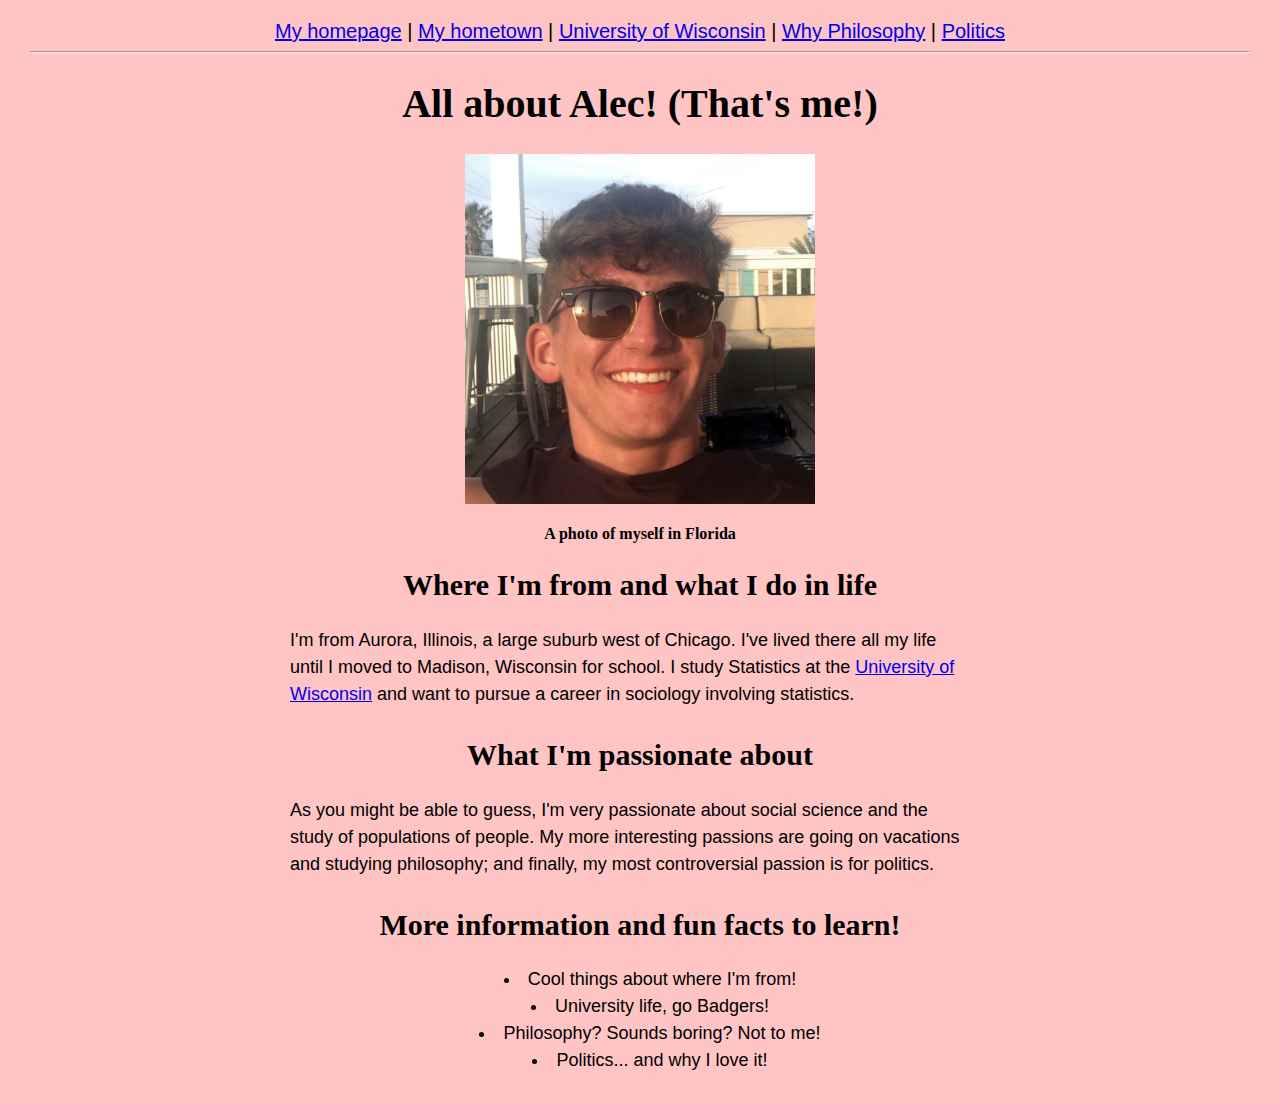
<file: index.html>
<!DOCTYPE html>

<html lang="en">

<head>

  <title>All about Alec!</title>
  <link rel="stylesheet" href="style.css">

</head>

<body>

  <nav>
    <a href="index.html">My homepage</a> |
    <a href="001_aurora.html">My hometown</a> |
    <a href="002_wisconsin.html">University of Wisconsin</a> |
    <a href="004_philosophy.html">Why Philosophy</a> |
    <a href="005_politics.html">Politics</a>
  </nav>
  <hr>

  <h1>All about Alec! (That's me!)</h1>

  <img src="pictureofme.PNG" alt="A headshot of myself" width="350">
  <h4>A photo of myself in Florida</h4>

  <h2>Where I'm from and what I do in life</h2>
	<p>I'm from Aurora, Illinois, a large suburb west of Chicago. 
I've lived there all my life until I moved to Madison, Wisconsin for school. 
I study Statistics at the <a href="https://www.wisc.edu/" target ="_blank">
University of Wisconsin</a> and want to pursue a career in 
sociology involving statistics.</p>

  <h2>What I'm passionate about</h2>
	<p>As you might be able to guess, I'm very passionate about social science 
and the study of populations of people. My more interesting passions are going on vacations
 and studying philosophy; and finally, my most controversial passion is for politics.</p>

  <h2>More information and fun facts to learn!</h2>
	<ul>
	  <li>Cool things about where I'm from!</li>
	  <li>University life, go Badgers!</li>
	  <li>Philosophy? Sounds boring? Not to me!</li>
	  <li>Politics... and why I love it!</li>
	</ul>


</body>

</html>
</file>
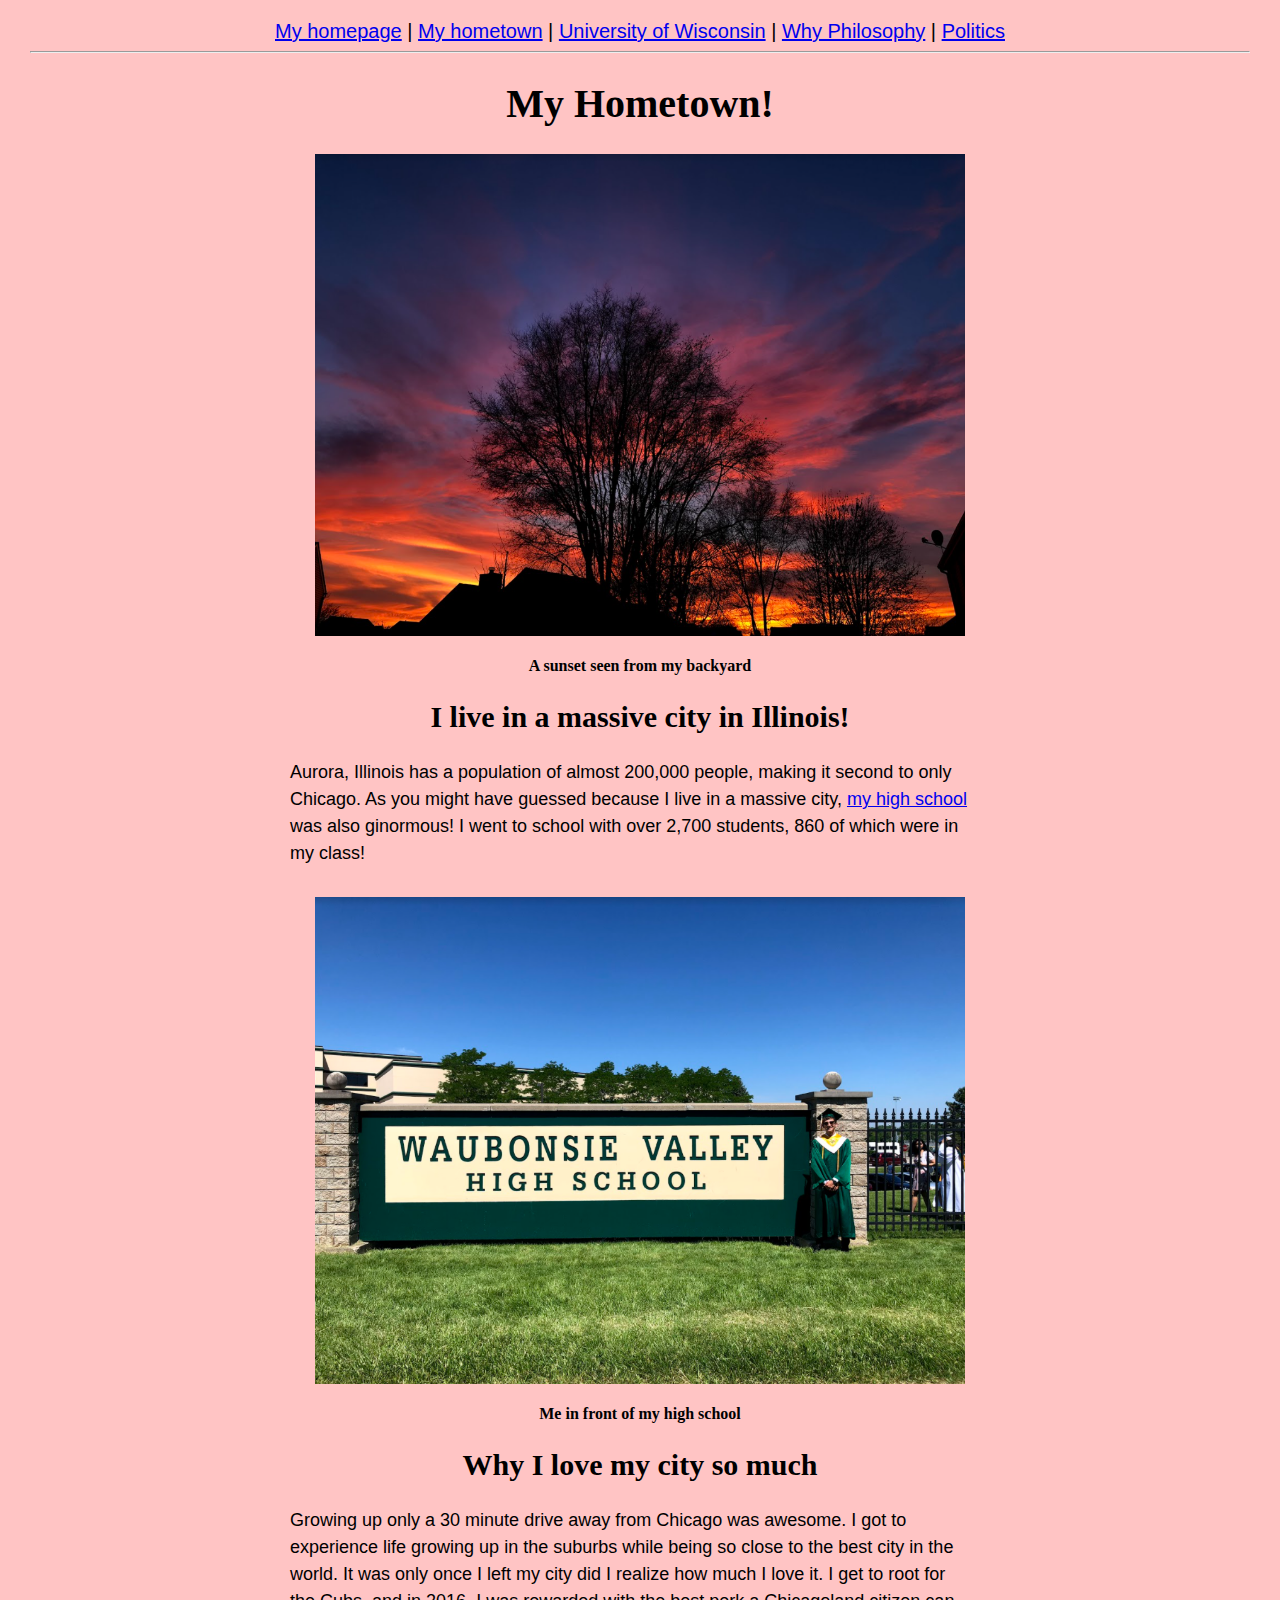
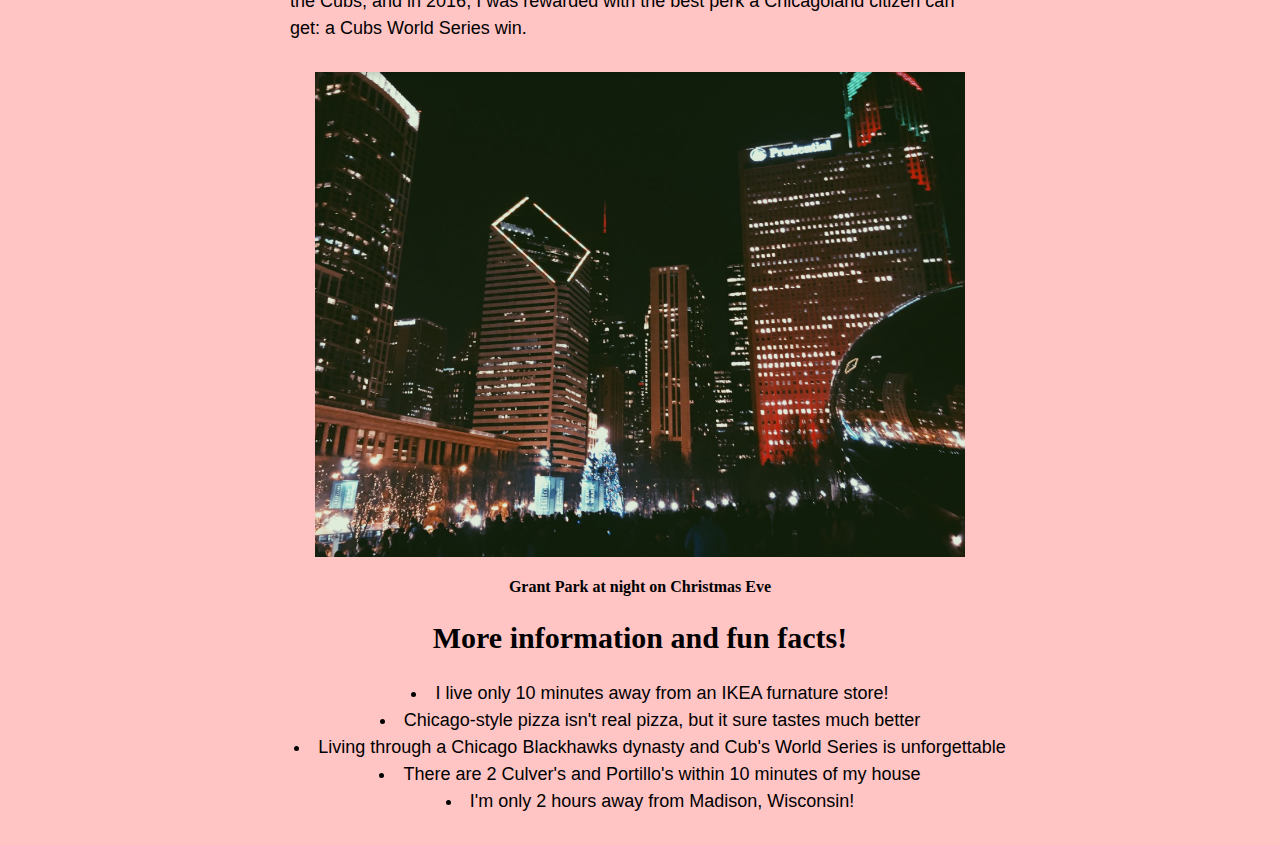
<file: 001_aurora.html>
<!DOCTYPE html>

<html lang="en">

<head>

  <title>My Hometown!</title>
  <link rel="stylesheet" href="style.css">

</head>

<body>

  <nav>
    <a href="index.html">My homepage</a> |
    <a href="001_aurora.html">My hometown</a> |
    <a href="002_wisconsin.html">University of Wisconsin</a> |
    <a href="004_philosophy.html">Why Philosophy</a> |
    <a href="005_politics.html">Politics</a>
  </nav>
  <hr>

  <h1>My Hometown!</h1>

  <img src="sunset.PNG" alt="Beautiful sunset from my backyard" width="650">
  <h4>A sunset seen from my backyard</h4>

  <h2>I live in a massive city in Illinois!</h2>
	<p>Aurora, Illinois has a population of almost 200,000 people, making it second to only Chicago. 
As you might have guessed because I live in a massive city, <a href="http://wvhs.ipsd.org/" target="_blank">
my high school</a>
was also ginormous! I went to school with over 2,700 students, 860 of which were in my class!</p>

  <img src="waubonsie.PNG" alt="A photo of me standing in front of my high school" width="650">
  <h4>Me in front of my high school</h4>

  <h2>Why I love my city so much</h2>
	<p>Growing up only a 30 minute drive away from Chicago was awesome. I got to experience 
life growing up in the suburbs while being so close to the best city in the world. It was only 
once I left my city did I realize how much I love it. I get to root 
for the Cubs, and in 2016, I was rewarded with the best perk a Chicagoland citizen can get: 
a Cubs World Series win.</p>

  <img src="chicago.PNG" alt="a picture of Grant Park at night on Christmas eve" width="650">
  <h4>Grant Park at night on Christmas Eve</h4>

  <h2>More information and fun facts!</h2>
	<ul>
	  <li>I live only 10 minutes away from an IKEA furnature store!</li>
	  <li>Chicago-style pizza isn't real pizza, but it sure tastes much better</li>
	  <li>Living through a Chicago Blackhawks dynasty and Cub's World Series is unforgettable</li>
	  <li>There are 2 Culver's and Portillo's within 10 minutes of my house</li>
	  <li>I'm only 2 hours away from Madison, Wisconsin!</li>
	</ul>


</body>

</html>
</file>
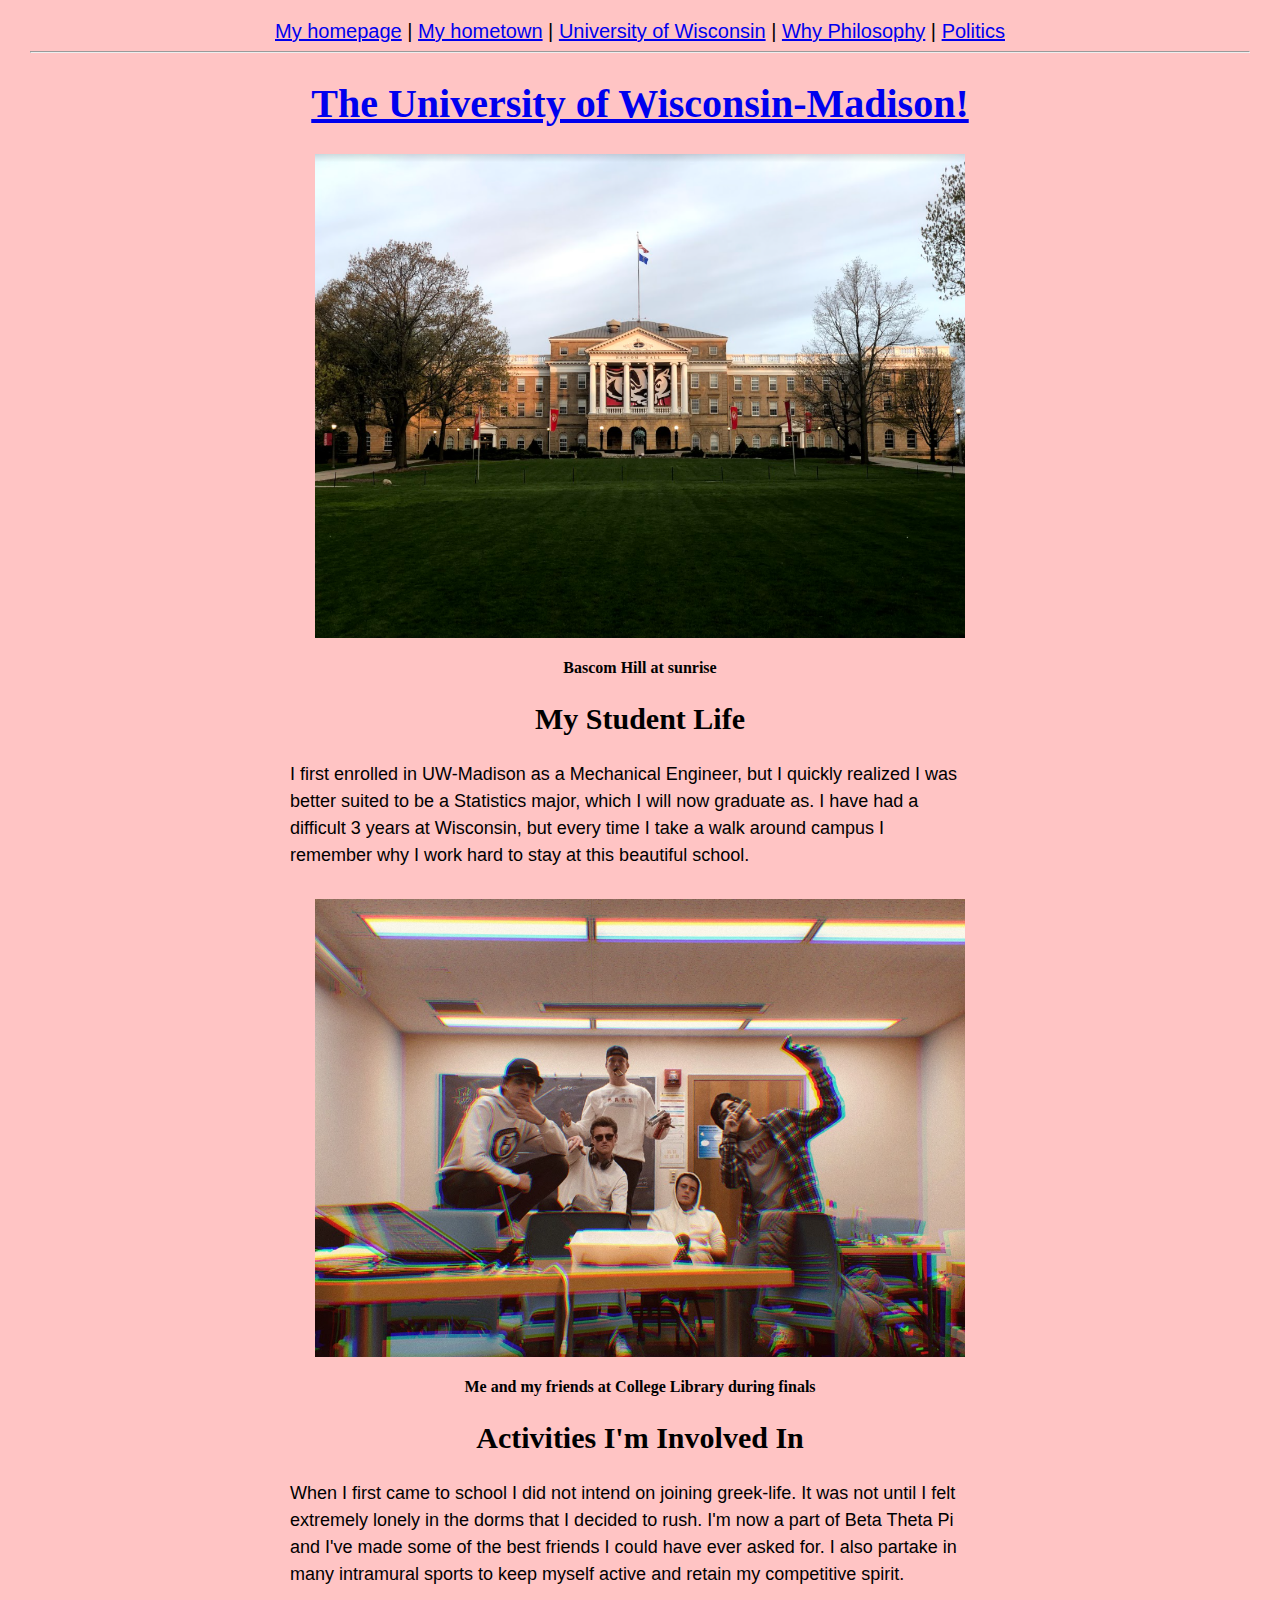
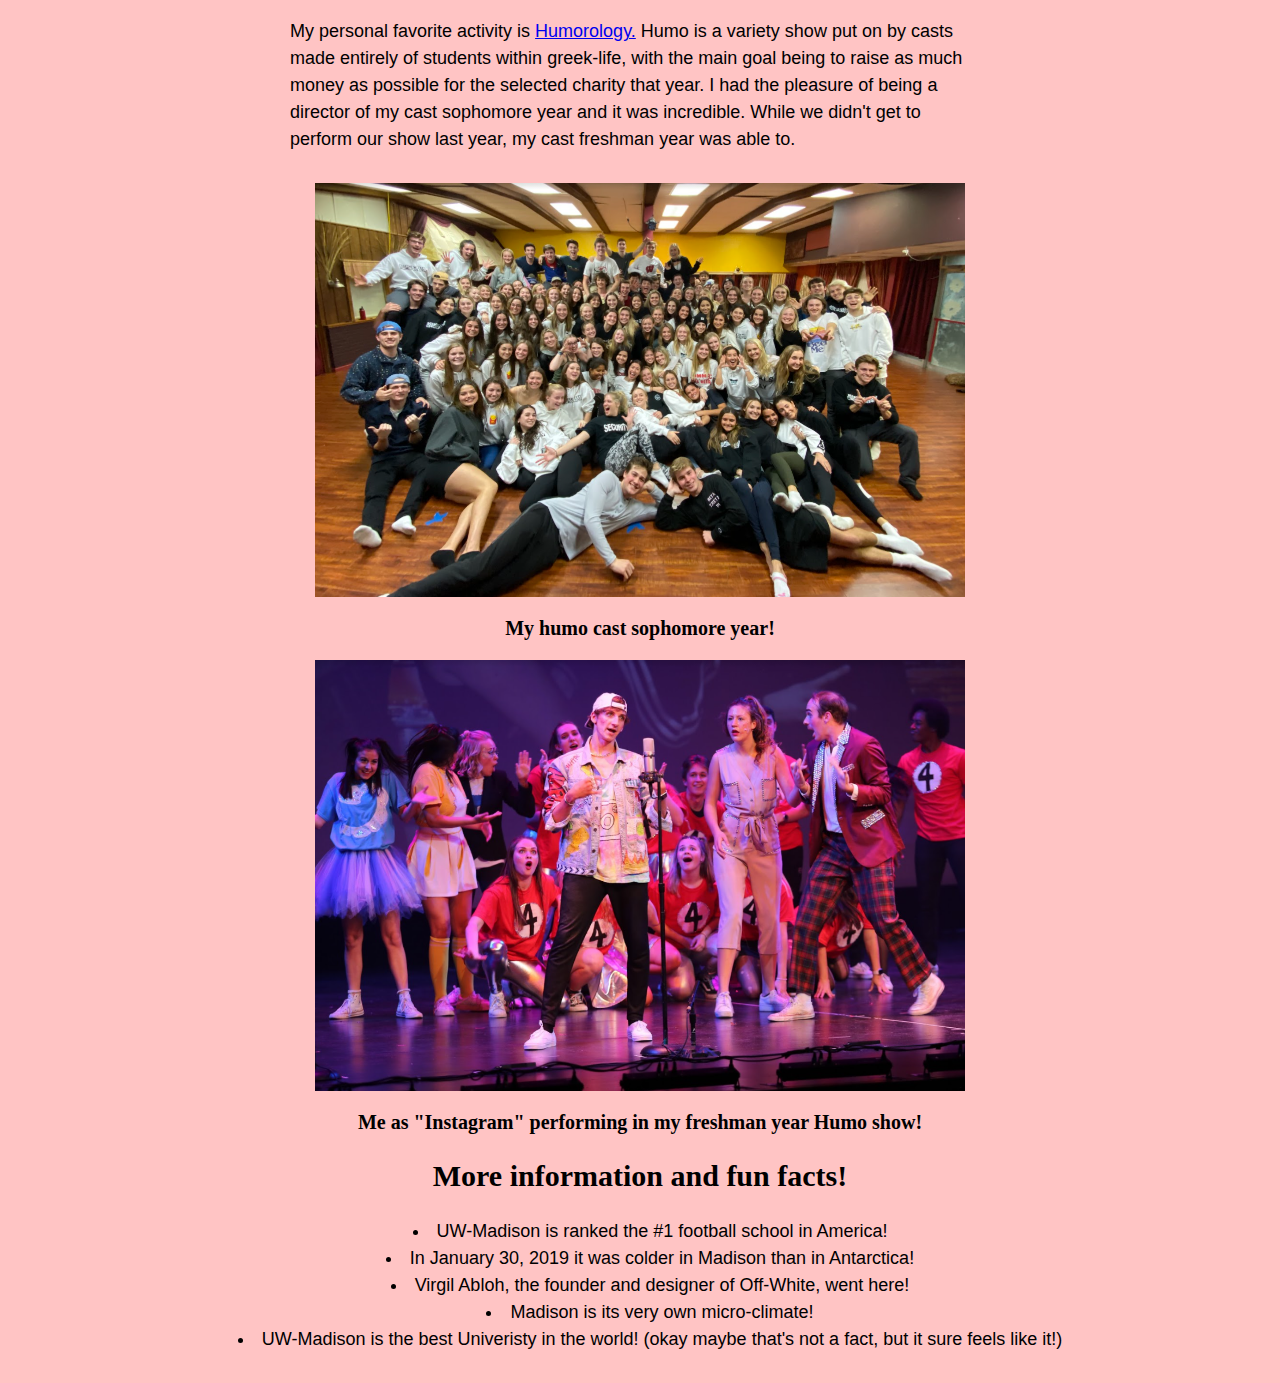
<file: 002_wisconsin.html>
<!DOCTYPE html>

<html lang="en">

<head>

  <title>The Univeristy of Wisconsin-Madison!</title>
  <link rel="stylesheet" href="style.css">

</head>

<body>

  <nav>
    <a href="index.html">My homepage</a> |
    <a href="001_aurora.html">My hometown</a> |
    <a href="002_wisconsin.html">University of Wisconsin</a> |
    <a href="004_philosophy.html">Why Philosophy</a> |
    <a href="005_politics.html">Politics</a>
  </nav>
  <hr>

  <h1><a href="https://www.wisc.edu/" target ="_blank">The University of Wisconsin-Madison!</a></h1>

  <img src="bascom.PNG" alt="A photo from the bottom of Bascom Hill at sunrise" width="650">
  <h4>Bascom Hill at sunrise</h4>

  <h2>My Student Life</h2>
	<p>I first enrolled in UW-Madison as a Mechanical Engineer, but I quickly realized I was better suited 
to be a Statistics major, which I will now graduate as. I have had a difficult 3 years at Wisconsin, but 
every time I take a walk around campus I remember why I work hard to stay at this beautiful school.</p>

  <img src="college.PNG" alt="A photo of me and my friends at College Library" width="650">
  <h4>Me and my friends at College Library during finals</h4>

  <h2>Activities I'm Involved In</h2>
	<p>When I first came to school I did not intend on joining greek-life. It was not until I felt 
extremely lonely in the dorms that I decided to rush. I'm now a part of Beta Theta Pi and I've made some 
of the best friends I could have ever asked for. I also partake in many intramural sports to keep myself 
active and retain my competitive spirit.</p>
	<p>My personal favorite activity is <a href="https://www.humorology.org/" target = "_blank">
Humorology.</a> Humo is a variety show put on by casts made 
entirely of students within greek-life, with the main goal being to raise as much money as possible 
for the selected charity that year. I had the pleasure of being a director of my cast sophomore year 
and it was incredible. While we didn't get to perform our show last year, my cast freshman year was 
able to.</p>

  <img src="mycast.PNG" alt="a photo of my humo cast at our dance studio" width="650">
	<h3>My humo cast sophomore year!</h3>
  <img src="humo.PNG" alt="Me performing on stage during my freshman year humo show" width="650">
	<h3>Me as "Instagram" performing in my freshman year Humo show!</h3>

  

  <h2>More information and fun facts!</h2>
	<ul>
	  <li>UW-Madison is ranked the #1 football school in America!</li>
	  <li>In January 30, 2019 it was colder in Madison than in Antarctica!</li>
	  <li>Virgil Abloh, the founder and designer of Off-White, went here!</li>
	  <li>Madison is its very own micro-climate!</li>
	  <li>UW-Madison is the best Univeristy in the world!       (okay maybe that's not a fact, but it sure
		feels like it!)</li>
	</ul>


</body>

</html>
</file>
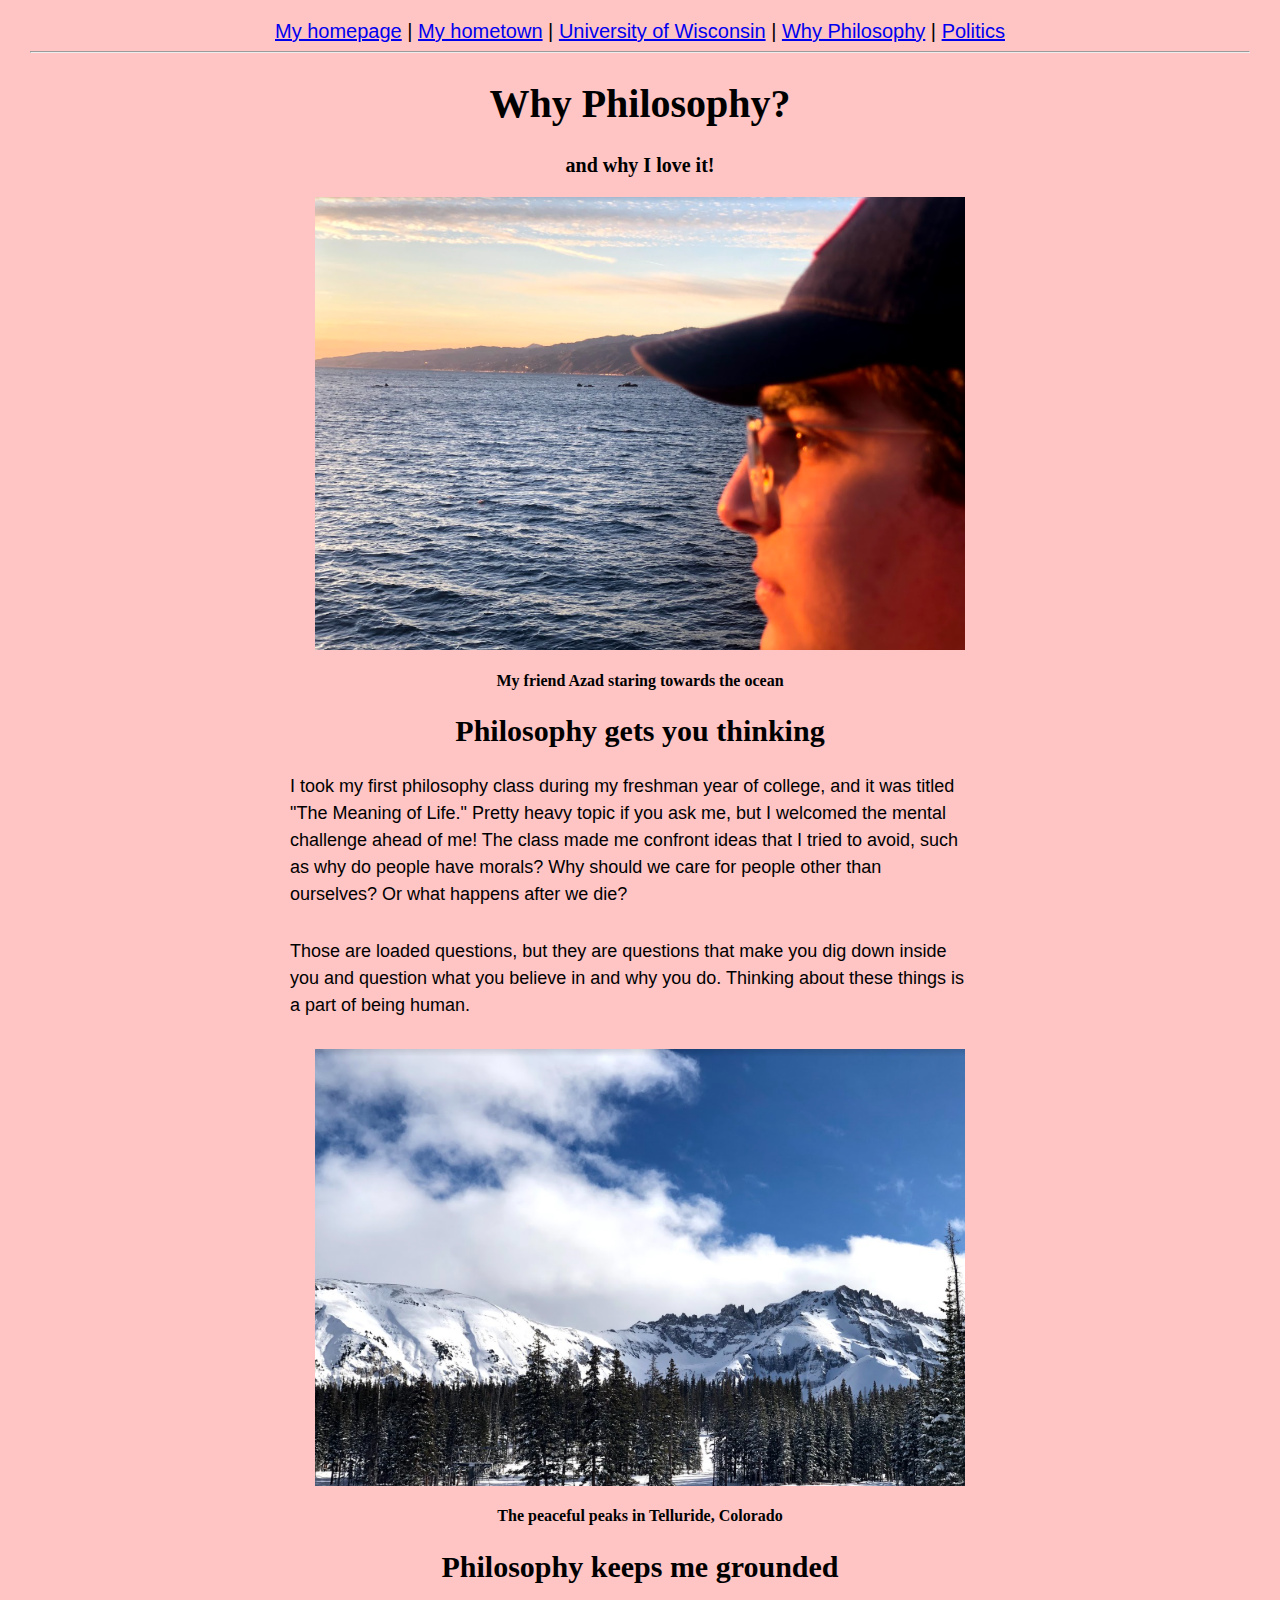
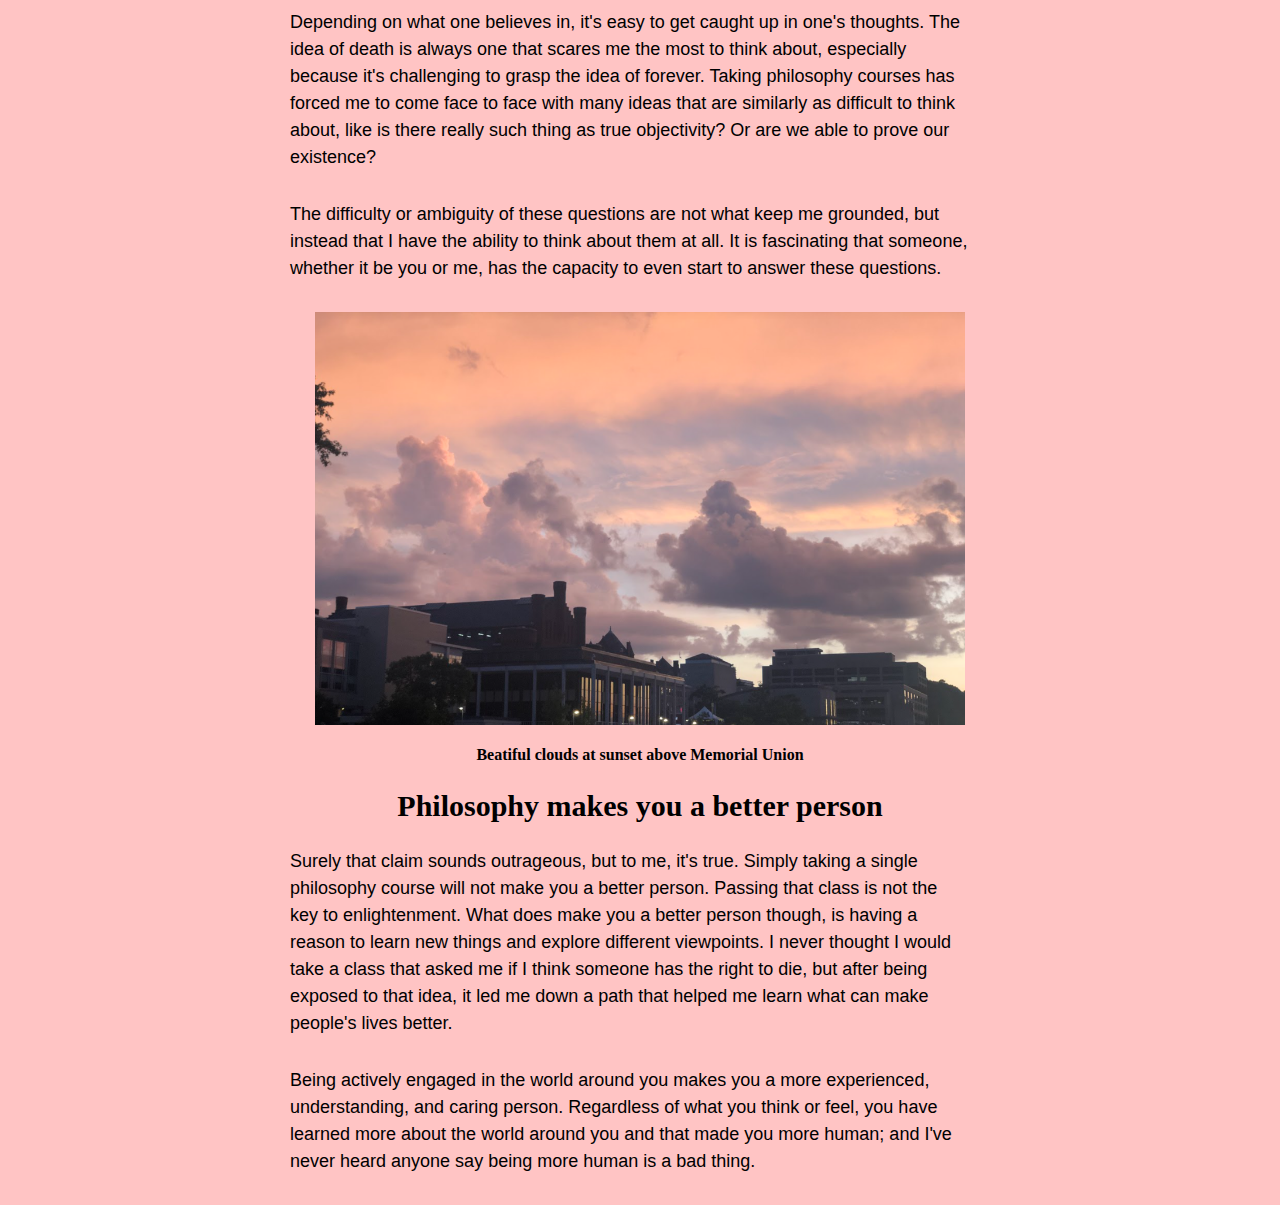
<file: 004_philosophy.html>
<!DOCTYPE html>

<html lang="en">

<head>

  <title>Why Philosopy?</title>
  <link rel="stylesheet" href="style.css">

</head>

<body>

  <nav>
    <a href="index.html">My homepage</a> |
    <a href="001_aurora.html">My hometown</a> |
    <a href="002_wisconsin.html">University of Wisconsin</a> |
    <a href="004_philosophy.html">Why Philosophy</a> |
    <a href="005_politics.html">Politics</a>
  </nav>
  <hr>

  <h1>Why Philosophy?</h1>
  <h3>and why I love it!</h3>

  <img src="azad.PNG" alt="My friend Azad staring towards the sunset on the ocean's horizon" width="650">
  <h4>My friend Azad staring towards the ocean</h4>

  <h2>Philosophy gets you thinking</h2>
	<p>I took my first philosophy class during my freshman year of college, and it was titled "The Meaning 
of Life." Pretty heavy topic if you ask me, but I welcomed the mental challenge ahead of me! 
The class made me confront ideas that I tried to avoid, such as why do people have morals? Why should we 
care for people other than ourselves? Or what happens after we die?</p>
	<p>Those are loaded questions, but they are questions that make you dig down inside you and 
question what you believe in and why you do. Thinking about these things is a part of being human.</p>

  <img src="mountain.PNG" alt="A photo of a snowy mountain with blue skies above" width="650">
  <h4>The peaceful peaks in Telluride, Colorado</h4>

  <h2>Philosophy keeps me grounded</h2>
	<p>Depending on what one believes in, it's easy to get caught up in one's thoughts. The idea 
of death is always one that scares me the most to think about, especially because it's challenging 
to grasp the idea of forever. Taking philosophy courses has forced me to come face to face with many 
ideas that are similarly as difficult to think about, like is there really such thing as true objectivity? 
Or are we able to prove our existence?</p>
	<p> The difficulty or ambiguity of these questions are not what keep me grounded, but instead 
that I have the ability to think about them at all. It is fascinating that someone, whether it be you 
or me, has the capacity to even start to answer these questions.</p>

  <img src="memu.PNG" alt="a picture of beautiful clouds above Memorial Union" width="650">
  <h4>Beatiful clouds at sunset above Memorial Union</h4>

  <h2>Philosophy makes you a better person</h2>
	<p>Surely that claim sounds outrageous, but to me, it's true. Simply taking a single philosophy 
course will not make you a better person. Passing that class is not the key to enlightenment. What does 
make you a better person though, is having a reason to learn new things and explore different viewpoints. 
I never thought I would take a class that asked me if I think someone has the right to die, but after 
being exposed to that idea, it led me down a path that helped me learn what can make people's lives 
better.</p>
	<p>Being actively engaged in the world around you makes you a more experienced, understanding, 
and caring person. Regardless of what you think or feel, you have learned more about the world around 
you and that made you more human; and I've never heard anyone say being more human is a bad thing.</p>


</body>

</html>
</file>
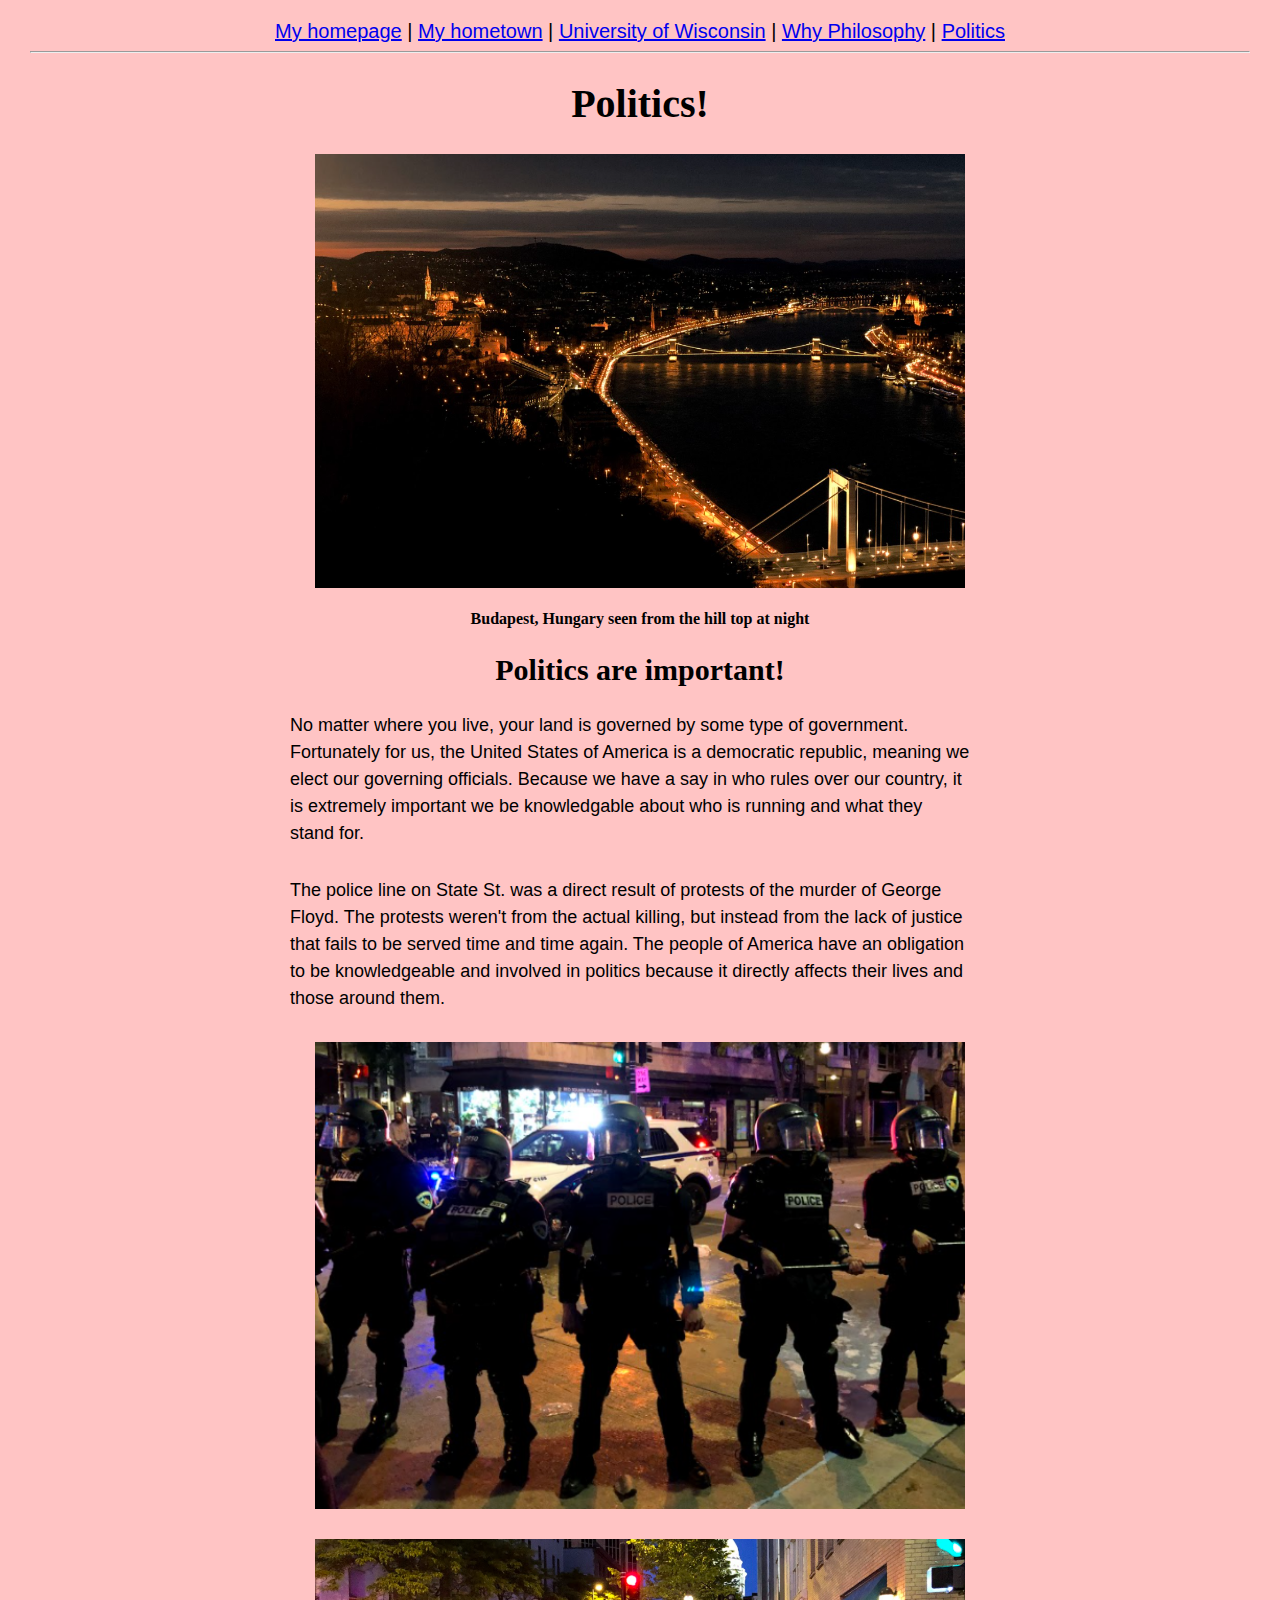
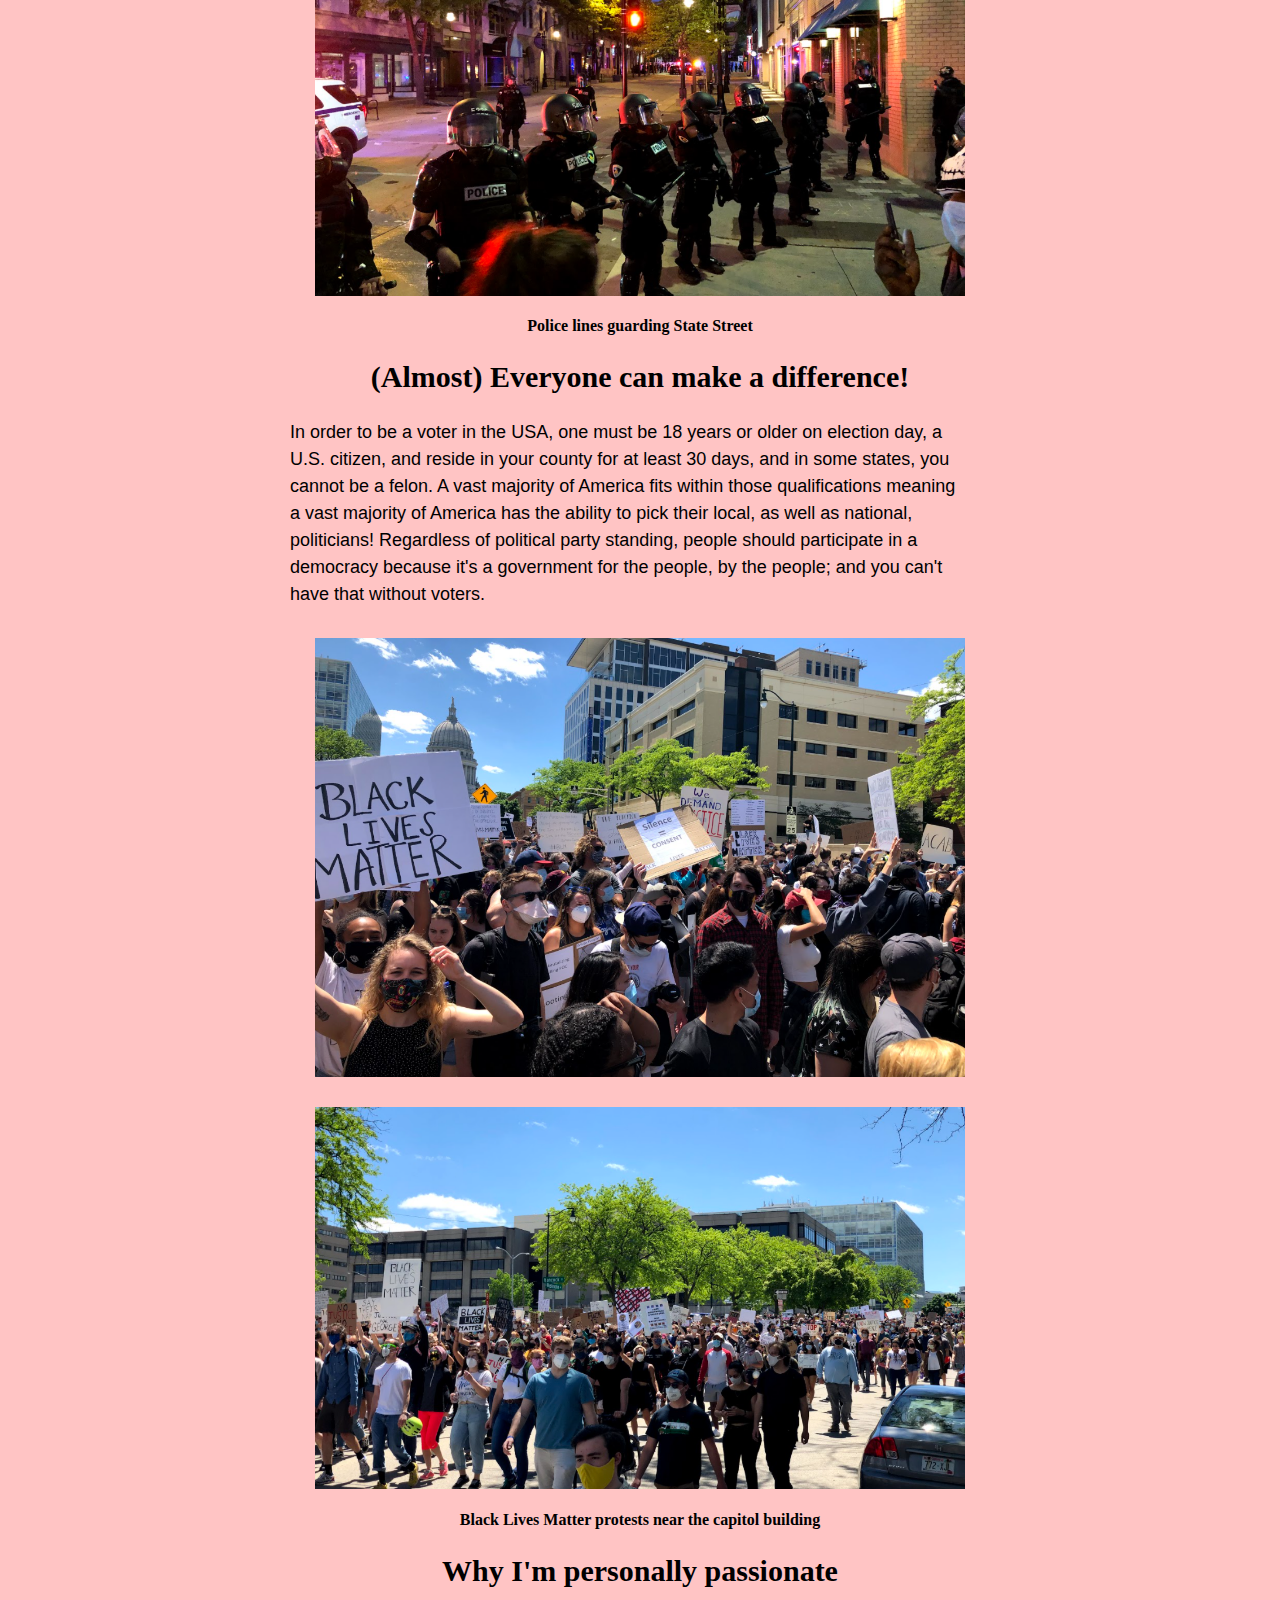
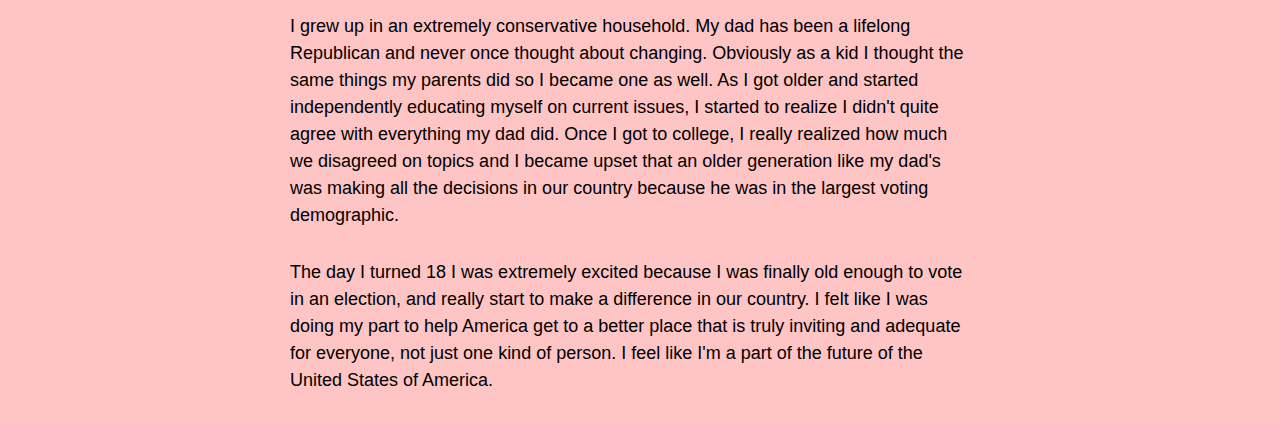
<file: 005_politics.html>
<!DOCTYPE html>

<html lang="en">

<head>

  <title>Politics</title>
  <link rel="stylesheet" href="style.css">

</head>

<body>

  <nav>
    <a href="index.html">My homepage</a> |
    <a href="001_aurora.html">My hometown</a> |
    <a href="002_wisconsin.html">University of Wisconsin</a> |
    <a href="004_philosophy.html">Why Philosophy</a> |
    <a href="005_politics.html">Politics</a>
  </nav>
  <hr>

  <h1>Politics!</h1>

  <img src="budapest.PNG" alt="Mountaintop view of Budapest, Hungary at night" width="650">
  <h4>Budapest, Hungary seen from the hill top at night</h4>

  <h2>Politics are important!</h2>
	<p>No matter where you live, your land is governed by some type of government. Fortunately 
for us, the United States of America is a democratic republic, meaning we elect our governing officials. 
Because we have a say in who rules over our country, it is extremely important we be knowledgable about 
who is running and what they stand for.</p>
	<p>The police line on State St. was a direct result of protests of the murder of George Floyd. 
The protests weren't from the actual killing, but instead from the lack of justice that fails to be 
served time and time again. The people of America have an obligation to be knowledgeable and involved 
in politics because it directly affects their lives and those around them.</p>

  <img src="policeline2.PNG" alt="A Police line on State St. in riot gear" width="650">
  <p></p>
  <img src="policeline1.PNG" alt="A Police line on State St. in riot gear" width="650">
  <h4>Police lines guarding State Street</h4>

  <h2>(Almost) Everyone can make a difference!</h2>
	<p>In order to be a voter in the USA, one must be 18 years or older on election day, a U.S. 
citizen, and reside in your county for at least 30 days, and in some states, you cannot be a felon. 
A vast majority of America fits within those qualifications meaning a vast majority of America has 
the ability to pick their local, as well as national, politicians! Regardless of political party standing, 
people should participate in a democracy because it's a government for the people, by the people; and 
you can't have that without voters.</p>

  <img src="blm.PNG" alt="A Black Lives Matter protest near the capitol building" width="650">
  <p></p>
  <img src="blm2.PNG" alt="A Black Lives Matter protest near the capitol building" width="650">
  <h4>Black Lives Matter protests near the capitol building</h4>

  <h2>Why I'm personally passionate</h2>
	<p>I grew up in an extremely conservative household. My dad has been a lifelong Republican 
and never once thought about changing. Obviously as a kid I thought the same things my parents did 
so I became one as well. As I got older and started independently educating myself on current issues, 
I started to realize I didn't quite agree with everything my dad did. Once I got to college, I really 
realized how much we disagreed on topics and I became upset that an older generation like my dad's 
was making all the decisions in our country because he was in the largest voting demographic.</p>
	<p>The day I turned 18 I was extremely excited because I was finally old enough to vote in 
an election, and really start to make a difference in our country. I felt like I was doing my part to 
help America get to a better place that is truly inviting and adequate for everyone, not just one kind 
of person. I feel like I'm a part of the future of the United States of America.</p>


</body>

</html>
</file>
<file: style.css>
body {
  background-color:#FFC4C4;
  margin:20px 30px 30px 30px;
}

nav {
  font-family: Verdana, Helvetica, sans-serif;
  font-size: 20px;
  text-align: center;
}

h1 {
  font-family: "Times New Roman", Times, serif;
  font-size: 40px;
  text-align: center;
}

img {
  max-width: 100%;
  height: auto;
  display: block;
  margin-left: auto;
  margin-right: auto;
}

h2 {
  font-family: "Times New Roman", Times, serif;
  text-align: center;
  font-size: 30px;
}

h3 {
  font-family: "Times New Roman", Times, serif;
  text-align: center;
  font-size: 20px;
}

h4 {
  font-family: "Times New Roman", Times, serif;
  text-align: center;
}

p {
  font-family: Verdana, Helvetica, sans-serif;
  margin: 20px 280px 30px 260px;
  font-size: 18px;
  line-height: 1.5;
}

ul {
  font-family: Verdana, Helvetica, sans-serif;
  margin: 20px 110px 30px 90px;
  font-size: 18px;
  text-align: center;
  list-style: inside;
  line-height: 1.5;
}
</file>
